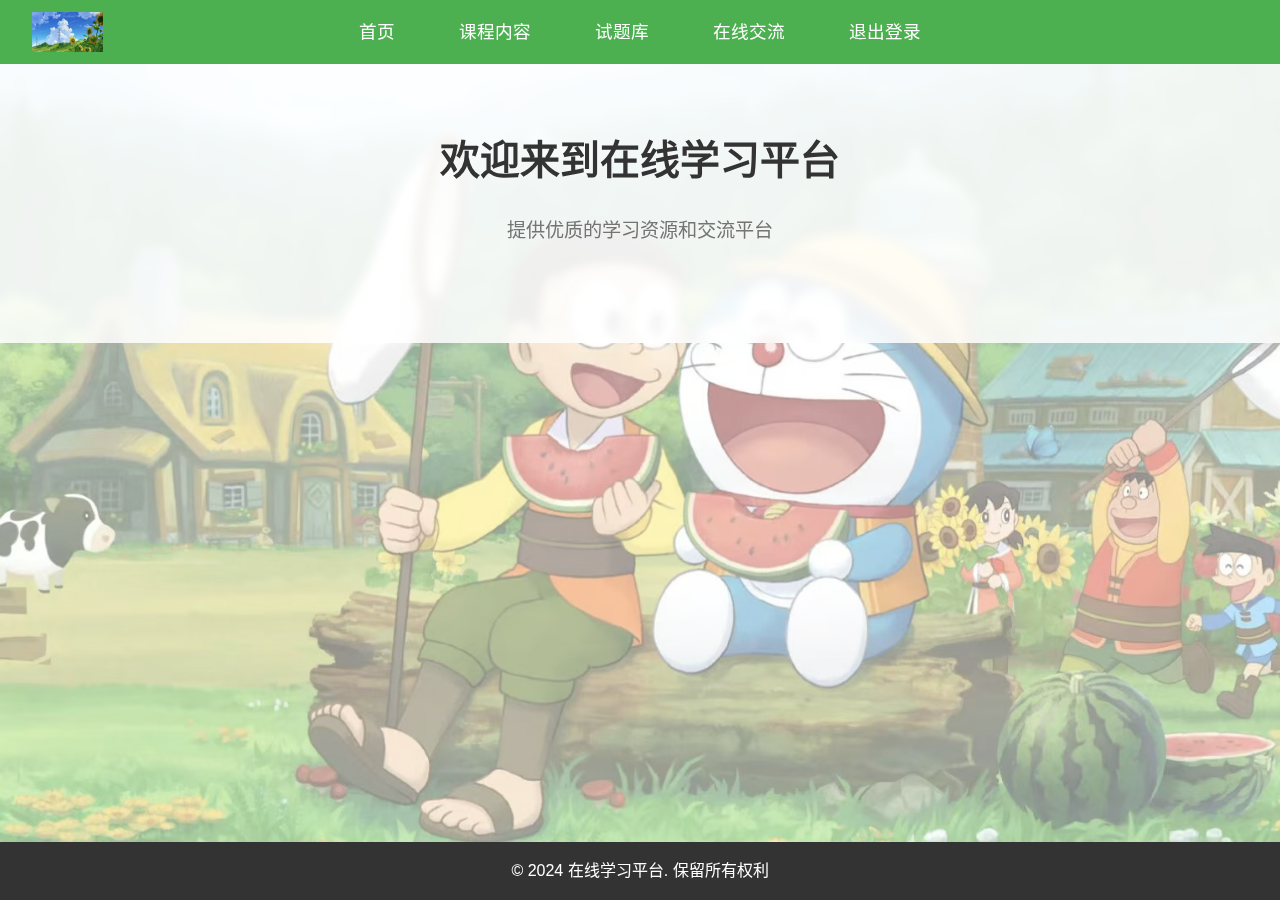
<file: index.html>
<!DOCTYPE html>
<html lang="zh-CN">
<head>
    <meta charset="UTF-8">
    <meta name="viewport" content="width=device-width, initial-scale=1.0">
    <title>在线学习平台</title>
    <link rel="stylesheet" href="styles.css">
</head>
<body>
    <header>
        <nav class="main-nav">
            <div class="logo">
                <a href="index.html">
                    <img src="logo/logo.jpg" alt="学习平台">
                </a>
            </div>
            <ul>
                <li><a href="index.html">首页</a></li>
                <li><a href="courses.html">课程内容</a></li>
                <li><a href="questions.html">试题库</a></li>
                <li><a href="chat.html">在线交流</a></li>
                <li><a href="#" onclick="logout()">退出登录</a></li>
            </ul>
        </nav>
    </header>

    <main>
        <section class="hero">
            <div class="hero-background"></div>
            <h1>欢迎来到在线学习平台</h1>
            <p>提供优质的学习资源和交流平台</p>
        </section>
    </main>

    <footer>
        <p>&copy; 2024 在线学习平台. 保留所有权利</p>
    </footer>

    <script src="script.js"></script>
    <script src="auth.js"></script>
</body>
</html>
</file>
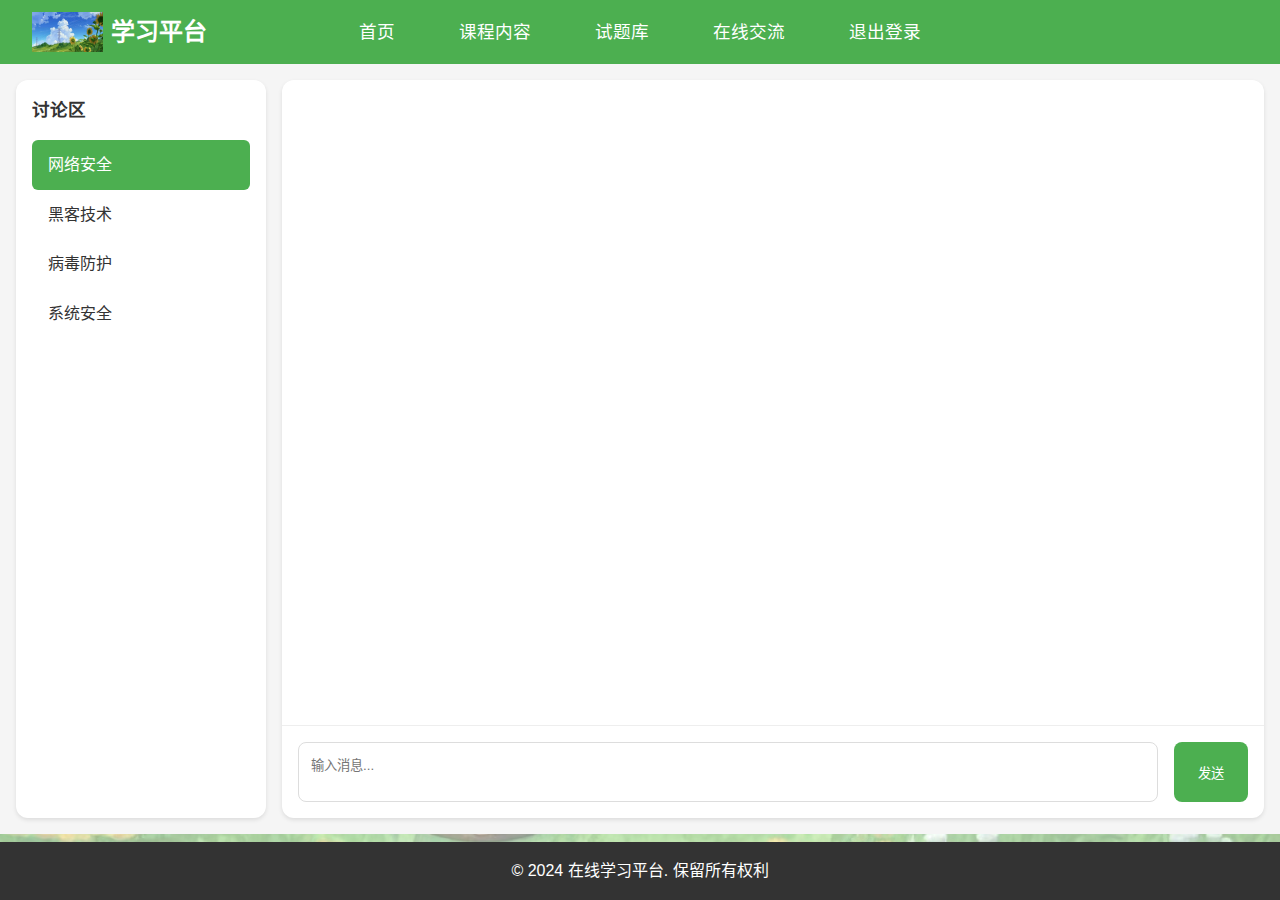
<file: chat.html>
<!DOCTYPE html>
<html lang="zh-CN">
<head>
    <meta charset="UTF-8">
    <meta name="viewport" content="width=device-width, initial-scale=1.0">
    <title>在线交流 - 在线学习平台</title>
    <link rel="stylesheet" href="styles.css">
</head>
<body>
    <header>
        <nav class="main-nav">
            <div class="logo">
                <a href="index.html">
                    <img src="logo/logo.jpg" alt="学习平台">
                    <span>学习平台</span>
                </a>
            </div>
            <ul>
                <li><a href="index.html">首页</a></li>
                <li><a href="courses.html">课程内容</a></li>
                <li><a href="questions.html">试题库</a></li>
                <li><a href="chat.html">在线交流</a></li>
                <li><a href="#" onclick="logout()">退出登录</a></li>
            </ul>
        </nav>
    </header>

    <main class="chat-container">
        <div class="chat-sidebar">
            <div class="chat-rooms">
                <h3>讨论区</h3>
                <ul>
                    <li class="active">网络安全</li>
                    <li>黑客技术</li>
                    <li>病毒防护</li>
                    <li>系统安全</li>
                </ul>
            </div>
        </div>

        <div class="chat-main">
            <div class="chat-messages" id="chatMessages">
                <!-- 消息将通过JavaScript动态加载 -->
            </div>
            <div class="chat-input">
                <textarea id="messageInput" placeholder="输入消息..."></textarea>
                <button id="sendMessage">发送</button>
            </div>
        </div>
    </main>

    <footer>
        <p>&copy; 2024 在线学习平台. 保留所有权利</p>
    </footer>

    <script src="auth.js"></script>
    <script src="chat.js"></script>
</body>
</html>
</file>
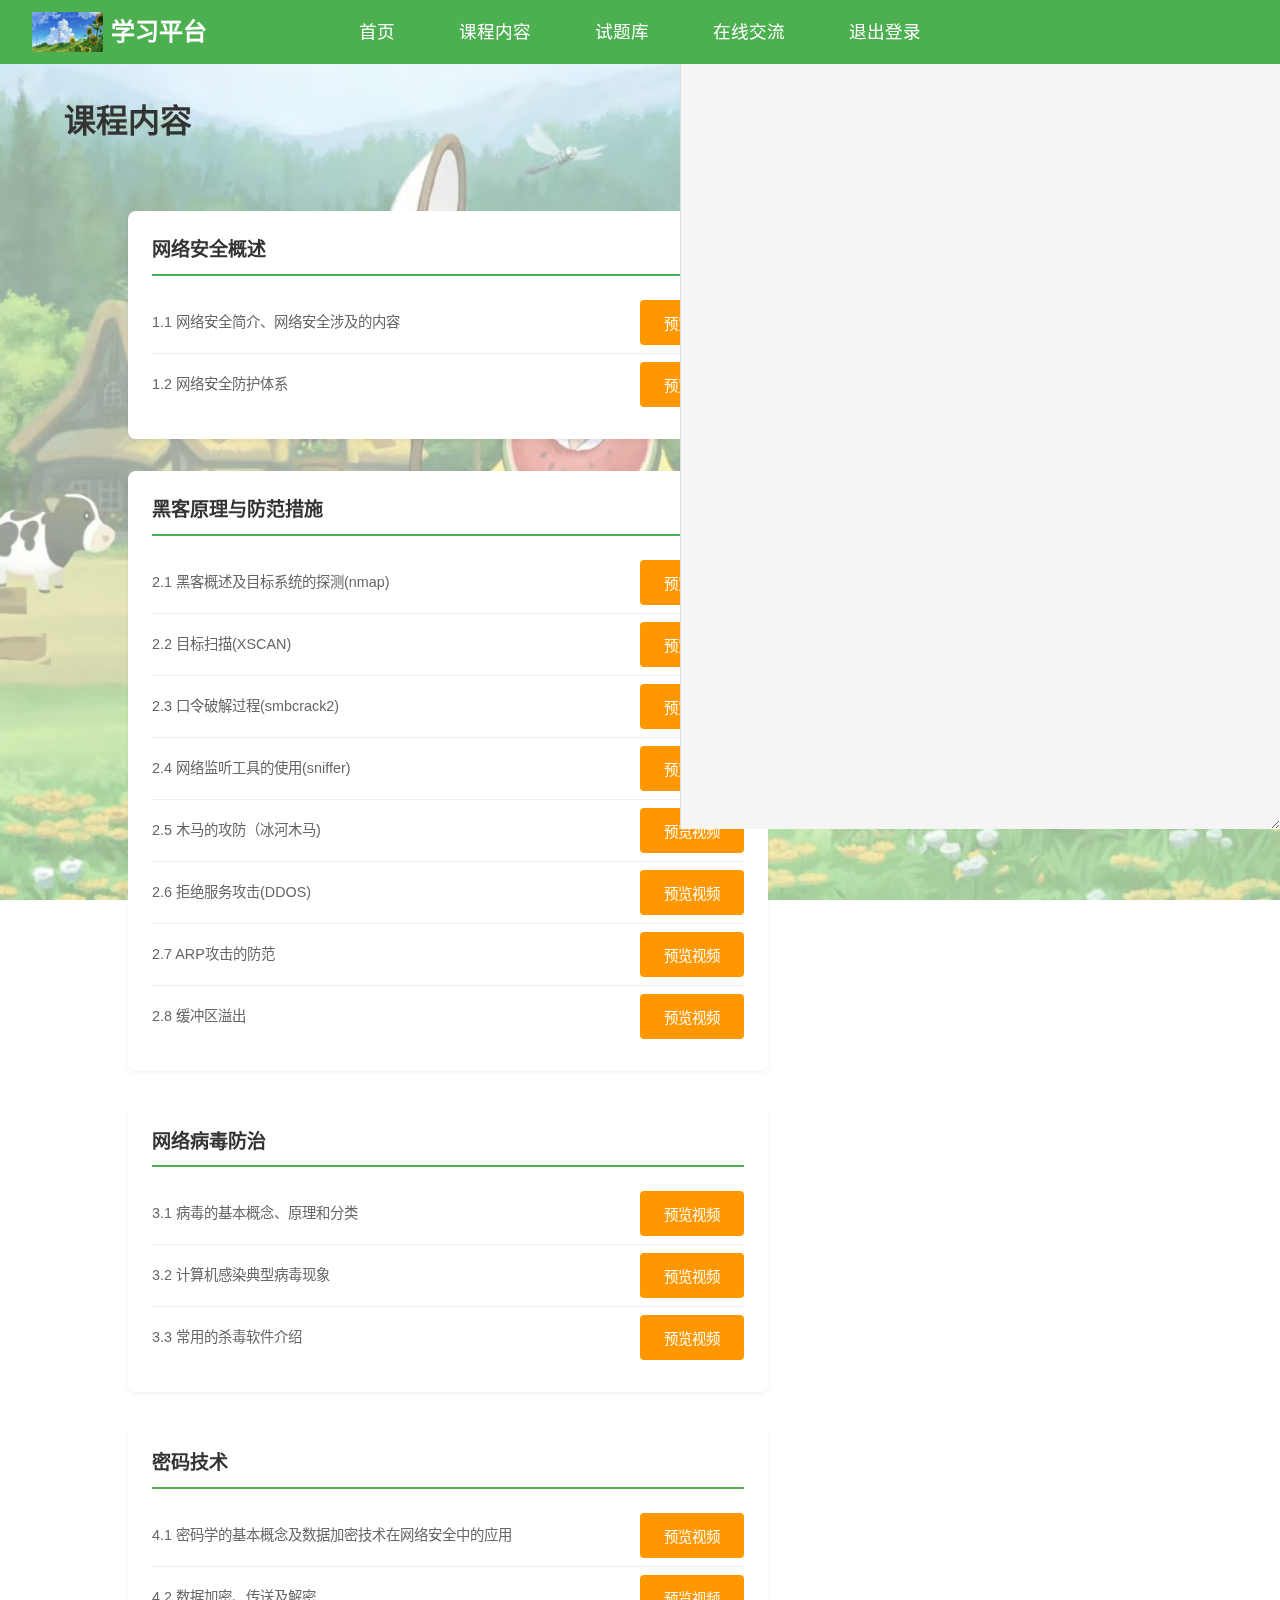
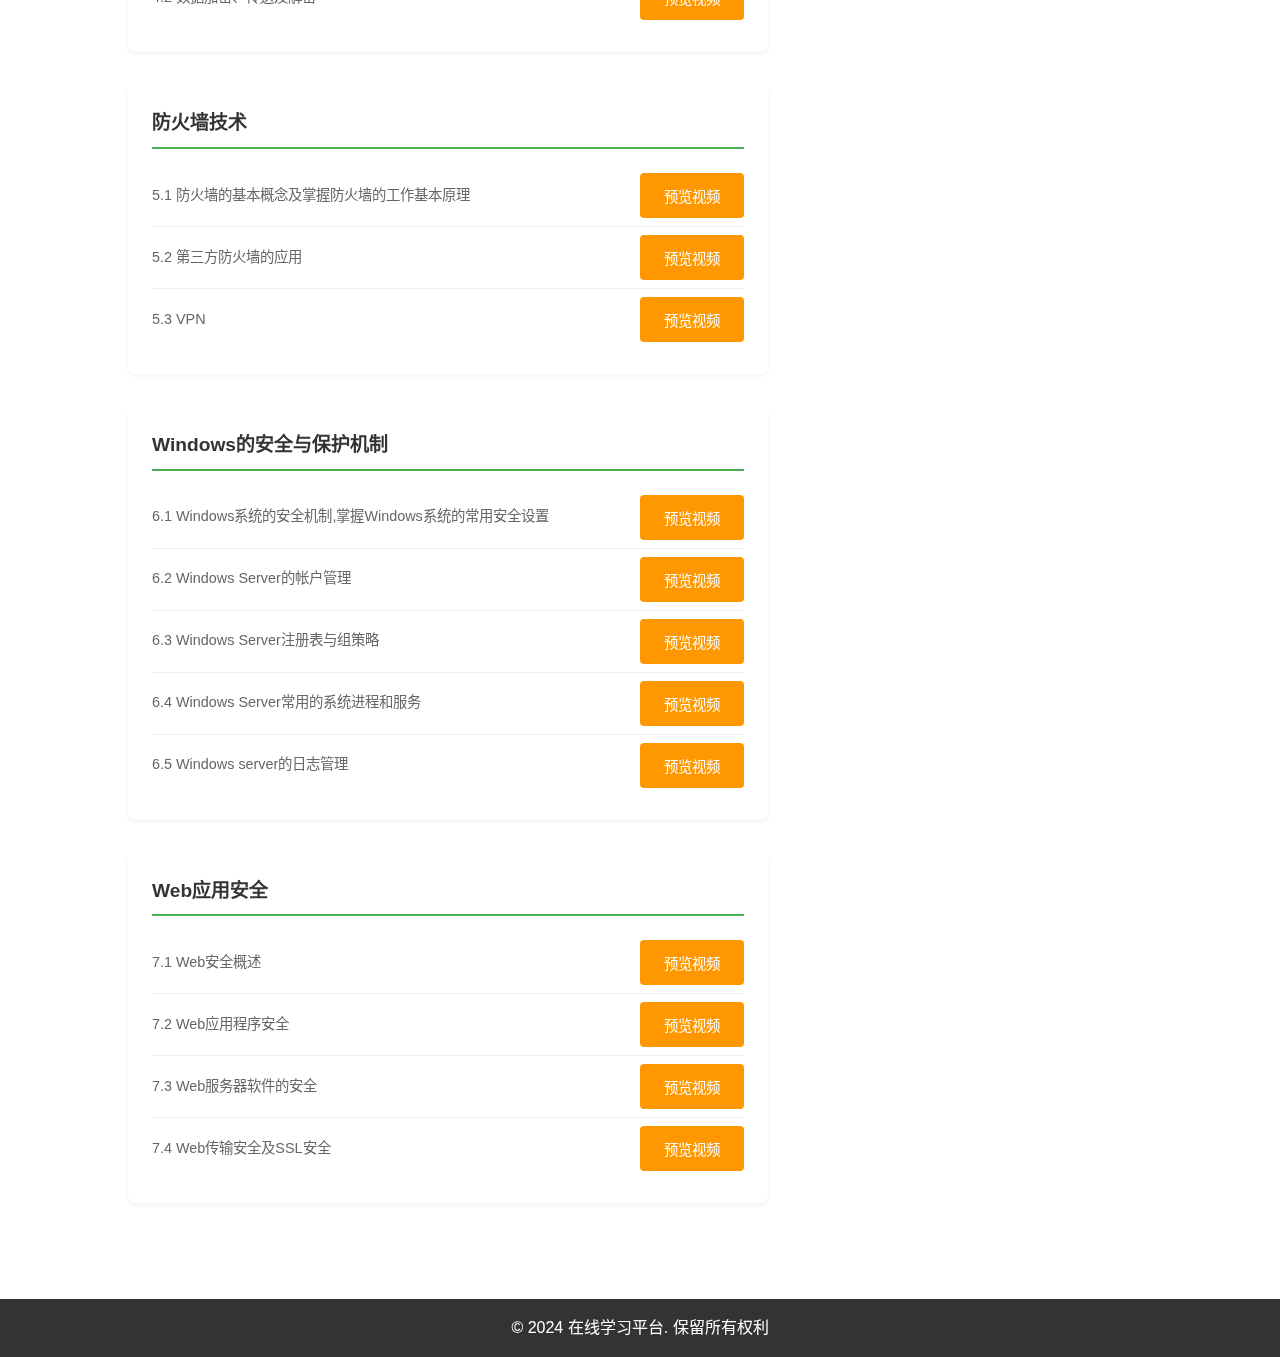
<file: courses.html>
<!DOCTYPE html>
<html lang="zh-CN">
<head>
    <meta charset="UTF-8">
    <meta name="viewport" content="width=device-width, initial-scale=1.0">
    <title>课程内容 - 在线学习平台</title>
    <link rel="stylesheet" href="styles.css">
</head>
<body>
    <header>
        <nav class="main-nav">
            <div class="logo">
                <a href="index.html">
                    <img src="logo/logo.jpg" alt="学习平台">
                    <span>学习平台</span>
                </a>
            </div>
            <ul>
                <li><a href="index.html">首页</a></li>
                <li><a href="courses.html">课程内容</a></li>
                <li><a href="questions.html">试题库</a></li>
                <li><a href="chat.html">在线交流</a></li>
                <li><a href="#" onclick="logout()">退出登录</a></li>
            </ul>
        </nav>
    </header>

    <main class="courses-page">
        <div class="content-area">
            <h1 class="page-title">课程内容</h1>
            <div class="courses-list">
                <!-- 课程内容将通过 JavaScript 动态加载 -->
            </div>
        </div>
        <div class="preview-area">
            <!-- 预览内容将在这里显示 -->
        </div>
    </main>

    <footer>
        <p>&copy; 2024 在线学习平台. 保留所有权利</p>
    </footer>

    <script src="auth.js"></script>
    <script src="courses.js"></script>
</body>
</html>
</file>
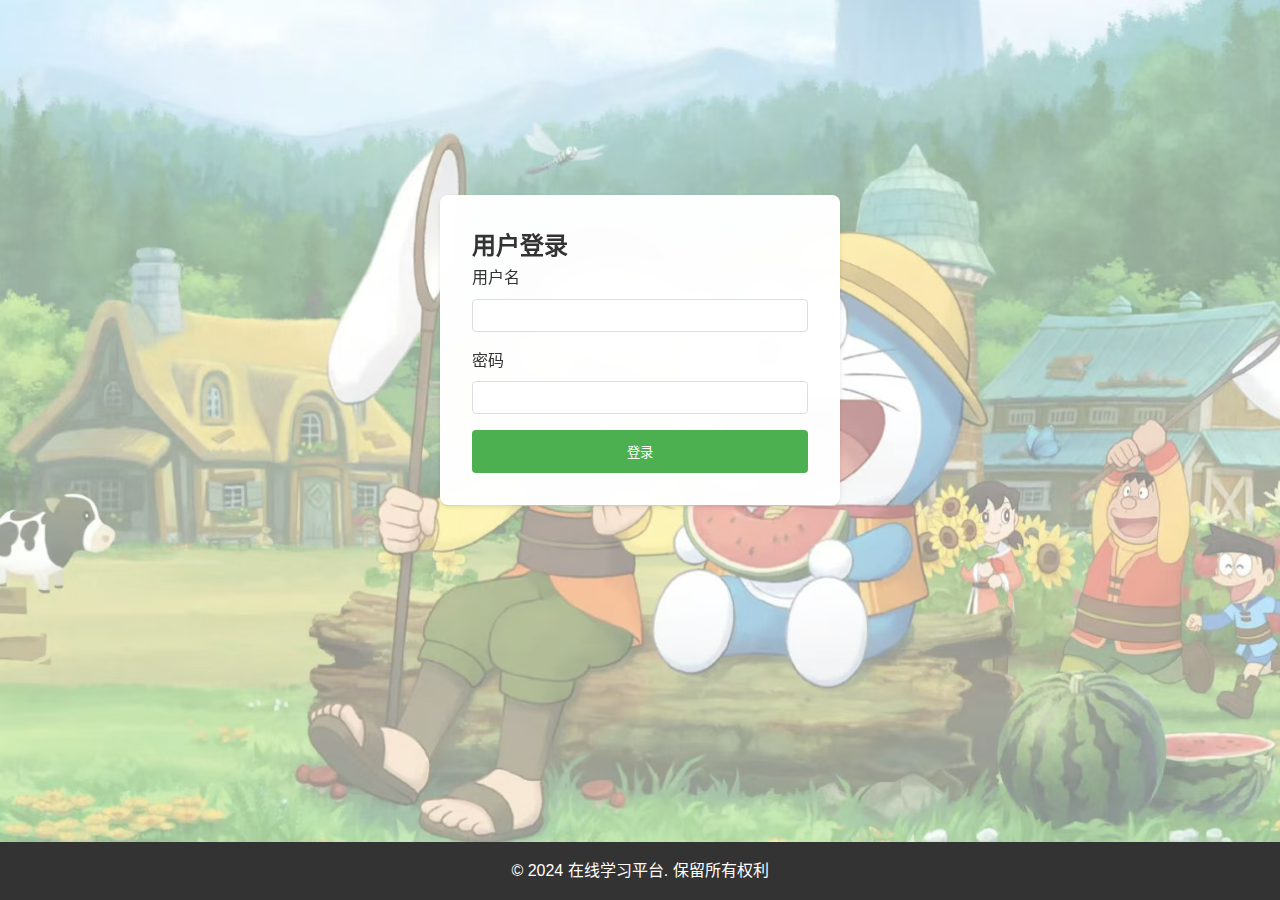
<file: login.html>
<!DOCTYPE html>
<html lang="zh-CN">
<head>
    <meta charset="UTF-8">
    <meta name="viewport" content="width=device-width, initial-scale=1.0">
    <title>登录 - 在线学习平台</title>
    <link rel="stylesheet" href="styles.css">
</head>
<body>
    <main class="login-container">
        <div class="login-box">
            <h2>用户登录</h2>
            <form id="loginForm">
                <div class="form-group">
                    <label for="username">用户名</label>
                    <input type="text" id="username" required>
                </div>
                <div class="form-group">
                    <label for="password">密码</label>
                    <input type="password" id="password" required>
                </div>
                <button type="submit">登录</button>
            </form>
        </div>
    </main>

    <footer>
        <p>&copy; 2024 在线学习平台. 保留所有权利</p>
    </footer>

    <script src="auth.js"></script>
</body>
</html>
</file>
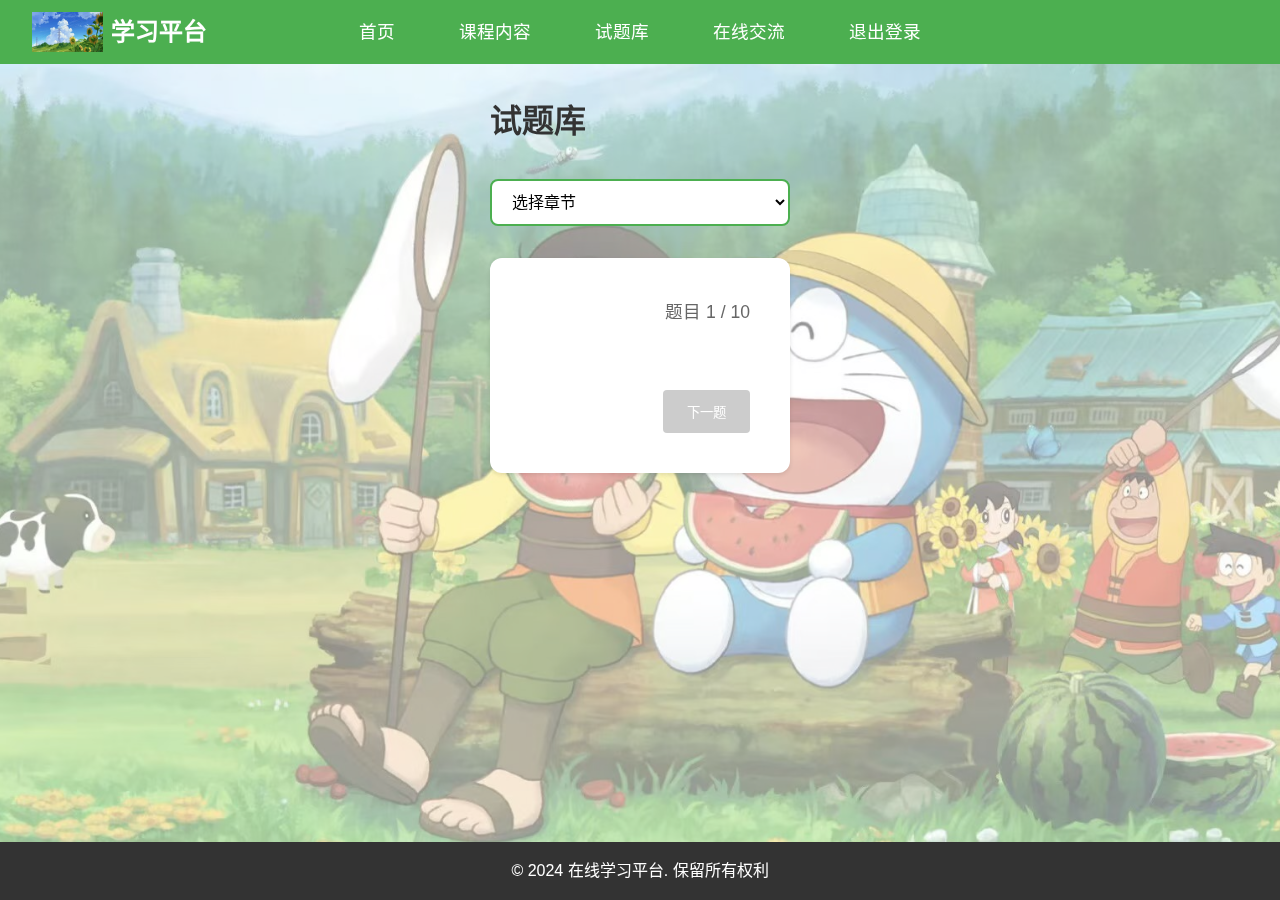
<file: questions.html>
<!DOCTYPE html>
<html lang="zh-CN">
<head>
    <meta charset="UTF-8">
    <meta name="viewport" content="width=device-width, initial-scale=1.0">
    <title>试题库 - 在线学习平台</title>
    <link rel="stylesheet" href="styles.css">
</head>
<body>
    <header>
        <nav class="main-nav">
            <div class="logo">
                <a href="index.html">
                    <img src="logo/logo.jpg" alt="学习平台">
                    <span>学习平台</span>
                </a>
            </div>
            <ul>
                <li><a href="index.html">首页</a></li>
                <li><a href="courses.html">课程内容</a></li>
                <li><a href="questions.html">试题库</a></li>
                <li><a href="chat.html">在线交流</a></li>
                <li><a href="#" onclick="logout()">退出登录</a></li>
            </ul>
        </nav>
    </header>

    <main class="questions-container">
        <h1>试题库</h1>
        <div class="question-filters">
            <select id="subject">
                <option value="">选择章节</option>
                <option value="1">第一章 网络安全概述</option>
                <option value="2">第二章 黑客原理与防范措施</option>
                <option value="3">第三章 网络病毒防治</option>
                <option value="4">第四章 防火墙技术</option>
                <option value="5">第五章 密码技术</option>
                <option value="6">第六章 网络攻击与防御</option>
                <option value="7">第七章 Web应用安全</option>
            </select>
        </div>
        <div id="questions-list">
            <div class="quiz-window" id="quizWindow">
                <div class="quiz-content" id="quizContent">
                    <div class="quiz-progress">
                        题目 <span id="currentQuestion">1</span> / <span id="totalQuestions">10</span>
                    </div>
                    <div class="question-text" id="questionText"></div>
                    <div class="options" id="options"></div>
                    <div class="quiz-controls">
                        <button id="nextQuestion" disabled>下一题</button>
                        <button id="submitQuiz" style="display: none;" disabled>提交</button>
                    </div>
                </div>
                <div class="quiz-result" id="quizResult" style="display: none;">
                    <h3>测试结果</h3>
                    <p>得分：<span id="score">0</span></p>
                </div>
            </div>
        </div>
    </main>

    <footer>
        <p>&copy; 2024 在线学习平台. 保留所有权利</p>
    </footer>


    <script src="quiz.js"></script>
</body>
</html>
</file>
<file: styles.css>
* {
    margin: 0;
    padding: 0;
    box-sizing: border-box;
}

body {
    font-family: 'Microsoft YaHei', sans-serif;
    line-height: 1.6;
    color: #333333;
    min-height: 100vh;
    display: flex;
    flex-direction: column;
    position: relative;
    background-image: url('logo/背景.jpg');
    background-size: cover;
    background-position: center;
    background-attachment: fixed;
}

/* 添加一个遮罩层使内容更易读 */
body::before {
    content: '';
    position: fixed;
    top: 0;
    left: 0;
    width: 100%;
    height: 100%;
    background-color: rgba(255, 255, 255, 0.50);
    z-index: -1;
}

.main-nav {
    background-color: #4CAF50;
    padding: 1rem;
    display: flex;
    justify-content: center;
    align-items: center;
    width: 100%;
    height: 64px;
}

.logo {
    font-size: 1.5rem;
    font-weight: bold;
    margin-right: 3rem;
    position: absolute;
    left: 2rem;
}

.logo a {
    text-decoration: none;
    display: flex;
    align-items: center;
    color: white;
}

.logo img {
    height: 40px;
    width: auto;
    vertical-align: middle;
    margin-right: 0.5rem;
}

.main-nav ul {
    display: flex;
    list-style: none;
    margin-left: 0;
    padding-left: 0;
    gap: 2rem;
}

.main-nav ul li a {
    color: white;
    text-decoration: none;
    padding: 0.5rem 1rem;
    font-size: 1.1rem;
}

.main-nav ul li a:hover {
    background-color: #45a049;
    border-radius: 4px;
}

.hero {
    text-align: center;
    padding: 4rem 2rem;
    position: relative;
    overflow: hidden;
    margin: 0;
    background-color: rgba(255, 255, 255, 0.85);
    backdrop-filter: blur(5px);
}

.hero h1 {
    color: #333;
    font-size: 2.5rem;
    margin-bottom: 1.5rem;
    animation: fadeInUp 0.8s ease;
}

.hero p {
    color: #666;
    font-size: 1.2rem;
    margin-bottom: 2rem;
    opacity: 0.9;
    animation: fadeInUp 0.8s ease 0.2s both;
}

.hero-buttons {
    display: flex;
    gap: 1rem;
    justify-content: center;
    animation: fadeInUp 0.8s ease 0.4s both;
}

.cta-button {
    display: inline-flex;
    align-items: center;
    gap: 0.5rem;
    padding: 1rem 2rem;
    border-radius: 50px;
    background: white;
    color: #4CAF50;
    text-decoration: none;
    font-weight: 500;
    transition: all 0.3s ease;
    box-shadow: 0 4px 6px rgba(0,0,0,0.1);
}

.cta-button:hover {
    transform: translateY(-2px);
    box-shadow: 0 6px 12px rgba(0,0,0,0.15);
}

.cta-button.secondary {
    background: rgba(255,255,255,0.1);
    color: white;
}

.features {
    display: flex;
    justify-content: center;
    gap: 2rem;
    padding: 2rem;
    flex-wrap: wrap;
}

.feature-card {
    background-color: white;
    padding: 2rem;
    border-radius: 8px;
    box-shadow: 0 4px 8px rgba(0,0,0,0.1);
    text-align: center;
    flex: 1;
    min-width: 300px;
    max-width: 500px;
    backdrop-filter: blur(10px);
    background-color: rgba(255, 255, 255, 0.95);
}

.feature-card:hover {
    transform: translateY(-5px);
    box-shadow: 0 8px 15px rgba(0,0,0,0.1);
}

.feature-card i {
    color: #4CAF50;
    margin-bottom: 1.5rem;
}

.feature-card h3 {
    margin-bottom: 1rem;
    color: #333;
}

.feature-card p {
    color: #666;
    line-height: 1.6;
}

@keyframes fadeInUp {
    from {
        opacity: 0;
        transform: translateY(20px);
    }
    to {
        opacity: 1;
        transform: translateY(0);
    }
}

footer {
    text-align: center;
    padding: 1rem;
    background-color: #333;
    color: white;
    margin-top: auto;
    width: 100%;
}

.login-container {
    display: flex;
    justify-content: center;
    align-items: center;
    min-height: calc(100vh - 200px);
    background-color: transparent;
}

.login-box {
    background-color: rgba(255, 255, 255, 0.98);
    backdrop-filter: blur(10px);
    padding: 2rem;
    border-radius: 8px;
    box-shadow: 0 2px 4px rgba(0,0,0,0.1);
    width: 100%;
    max-width: 400px;
}

.form-group {
    margin-bottom: 1rem;
}

.form-group label {
    display: block;
    margin-bottom: 0.5rem;
}

.form-group input {
    width: 100%;
    padding: 0.5rem;
    border: 1px solid #ddd;
    border-radius: 4px;
}

.login-box button {
    width: 100%;
    padding: 0.75rem;
    background-color: #4CAF50;
    color: white;
    border: none;
    border-radius: 4px;
    cursor: pointer;
}

.login-box button:hover {
    background-color: #45a049;
}

.admin-controls {
    display: none;
    background-color: #f8f9fa;
    padding: 1rem;
    margin: 1rem 0;
    border-radius: 4px;
}

.admin-controls.visible {
    display: block;
}

/* 响应式布局调整 */
@media (max-width: 768px) {
    main {
        padding: 0 0.5rem;
    }
    
    .hero {
        margin: 1rem 0;
        padding: 2rem 1rem;
    }
    
    .features {
        padding: 1rem;
    }
    
    .feature-card {
        min-width: 100%;
    }
} 

/* 课程页面样式 */
.courses-page {
    display: flex;
    max-width: none;
    margin: 0;
    padding: 0;
    padding-left: 2rem;
}

.content-area {
    flex: 1;
    padding: 2rem;
    max-width: 800px;
}

.preview-area {
    width: 600px;
    height: 85vh;
    position: fixed;
    right: 0;
    top: 64px;
    background: #f5f5f5;
    border-left: 1px solid #ddd;
    padding: 1rem;
    overflow-y: auto;
    display: flex;
    flex-direction: column;
    resize: vertical;
    min-height: calc(85vh - 64px);
    max-height: calc(100vh - 64px);
}

.page-title {
    text-align: left;
    margin-bottom: 2rem;
    color: #333;
    font-size: 2rem;
}

.course-filters {
    display: flex;
    gap: 1rem;
    margin-bottom: 2rem;
    justify-content: center;
}

.course-filters select {
    padding: 0.5rem;
    border: 1px solid #ddd;
    border-radius: 4px;
    min-width: 150px;
}

.courses-list {
    margin: 0 0 0 2rem;
    padding: 2rem;
}

.course-item {
    margin-bottom: 2rem;
    max-width: 800px;
    background: #fff;
    padding: 1.5rem;
    border-radius: 8px;
    box-shadow: 0 2px 4px rgba(0,0,0,0.05);
}

.course-header {
    border-bottom: 2px solid #4CAF50;
    margin-bottom: 1rem;
    padding-bottom: 0.5rem;
    display: flex;
    align-items: center;
}

.course-title {
    font-size: 1.2rem;
    color: #333;
    margin: 0;
    font-weight: 600;
}

.content-list {
    list-style: none;
    margin: 0;
    padding: 0;
}

.content-item {
    display: flex;
    align-items: center;
    justify-content: space-between;
    padding: 0.5rem 0;
    color: #666;
    font-size: 0.9rem;
    transition: color 0.3s ease;
    border-bottom: 1px solid #eee;
}

.content-item:last-child {
    border-bottom: none;
}

.content-title {
    flex: 1;
}

.preview-button {
    display: inline-flex;
    padding: 0.75rem 1.5rem;
    border: none;
    border-radius: 4px;
    cursor: pointer;
    align-items: center;
    justify-content: center;
    gap: 0.5rem;
    font-size: 0.9rem;
    transition: all 0.3s ease;
    background-color: #FF9800;
    color: white;
    min-width: 100px;
}

.preview-button:hover {
    background-color: #F57C00;
    transform: translateY(-1px);
    box-shadow: 0 2px 4px rgba(0,0,0,0.1);
}

.close-button {
    display: block;
    width: 100%;
    padding: 0.75rem;
    margin-top: 1rem;
    border: none;
    border-radius: 4px;
    background-color: #666;
    color: white;
    cursor: pointer;
    transition: background-color 0.3s ease;
}

.close-button:hover {
    background-color: #555;
}

/* 模块网格样式 */
.modules-grid {
    display: grid;
    grid-template-columns: repeat(2, 1fr);
    gap: 1rem;
    margin: 1rem 0;
}

.module-card {
    background: #f8f9fa;
    border-radius: 8px;
    padding: 1rem;
    display: flex;
    flex-direction: column;
    gap: 0.5rem;
}

.module-title {
    font-size: 1rem;
    color: #333;
    margin: 0;
}

.module-description {
    font-size: 0.9rem;
    color: #666;
    margin: 0;
    flex-grow: 1;
}

.module-download {
    background: #4CAF50;
    color: white;
    border: none;
    border-radius: 4px;
    padding: 0.5rem;
    cursor: pointer;
    display: flex;
    align-items: center;
    justify-content: center;
    gap: 0.5rem;
    transition: background-color 0.3s ease;
}

.module-download:hover {
    background-color: #45a049;
}

/* 响应式调整 */
@media (max-width: 768px) {
    .modules-grid {
        grid-template-columns: 1fr;
    }
}

/* 资源卡片新样式 */
.file-type-badge {
    position: absolute;
    top: 1rem;
    left: 1rem;
    background: #ff9800;
    color: white;
    padding: 0.25rem 0.75rem;
    border-radius: 20px;
    font-size: 0.875rem;
}

.resource-meta {
    margin: 1rem 0;
    color: #666;
    font-size: 0.9rem;
}

.file-info {
    display: flex;
    align-items: center;
    gap: 0.5rem;
} 

/* 模态框样式 */
.course-modal {
    width: 100%;
    height: 100%;
    background: white;
    display: block;
    z-index: 1000;
}

.modal-content {
    background: white;
    border-radius: 0;
    width: 100%;
    height: 100%;
    display: flex;
    flex-direction: column;
    overflow: auto;
}

.modal-header {
    padding: 1rem;
    border-bottom: 1px solid #eee;
    display: flex;
    justify-content: space-between;
    align-items: center;
    flex-shrink: 0;
}

.modal-header button {
    background: none;
    border: none;
    font-size: 1.5rem;
    cursor: pointer;
    padding: 0.5rem;
}

.modal-body {
    padding: 1rem;
    flex: 1;
    overflow-y: auto;
    display: flex;
    flex-direction: column;
}

.modal-body embed {
    border: none;
    width: 100%;
    flex: 1;
    min-height: 500px;
} 

/* 遮罩层 */
.modal-overlay {
    display: none;
} 

/* 自定义滚动条样式 */
::-webkit-scrollbar {
    width: 8px;
}

::-webkit-scrollbar-track {
    background: #f1f1f1;
    border-radius: 4px;
}

::-webkit-scrollbar-thumb {
    background: #888;
    border-radius: 4px;
}

::-webkit-scrollbar-thumb:hover {
    background: #555;
} 

/* 试题库样式 */
.quiz-window {
    background: white;
    padding: 2.5rem;
    border-radius: 12px;
    box-shadow: 0 2px 4px rgba(0,0,0,0.1);
    max-width: 800px;
    margin: 2rem auto;
    transition: all 0.3s ease;
}

.quiz-progress {
    text-align: right;
    color: #666;
    margin-bottom: 2rem;
    font-size: 1.1rem;
}

.question-text {
    font-size: 1.2rem;
    margin-bottom: 2rem;
    color: #333;
    line-height: 1.6;
    font-weight: 500;
}

.options {
    display: flex;
    flex-direction: column;
    gap: 1rem;
    margin-bottom: 2rem;
}

.option-button {
    padding: 1.2rem 1.5rem;
    border: 1px solid #ddd;
    border-radius: 8px;
    background: white;
    cursor: pointer;
    text-align: left;
    transition: all 0.3s ease;
    font-size: 1.1rem;
    position: relative;
    overflow: hidden;
}

.option-button:hover {
    background: #f8f9fa;
    border-color: #4CAF50;
    transform: translateY(-1px);
    box-shadow: 0 2px 4px rgba(0,0,0,0.05);
}

.option-button.selected {
    background: #4CAF50;
    color: white;
    border-color: #4CAF50;
    font-weight: 500;
    box-shadow: 0 2px 8px rgba(76,175,80,0.3);
}

.quiz-controls {
    margin-top: 2rem;
    display: flex;
    justify-content: flex-end;
    gap: 1rem;
} 

.quiz-controls button {
    padding: 0.75rem 1.5rem;
    background-color: #4CAF50;
    color: white;
    border: none;
    border-radius: 4px;
    cursor: pointer;
    transition: background-color 0.3s ease;
}

.quiz-controls button:disabled {
    background-color: #ccc;
    cursor: not-allowed;
}

.quiz-controls button:not(:disabled):hover {
    background-color: #45a049;
}

.quiz-result {
    text-align: center;
    padding: 2rem;
}

.quiz-result h3 {
    margin-bottom: 1rem;
    color: #333;
}

.quiz-result p {
    font-size: 1.5rem;
    margin-bottom: 2rem;
}

.score-number {
    font-size: 2.5rem;
    font-weight: bold;
    color: #4CAF50;
    margin-bottom: 2rem;
}

.score-evaluation {
    font-size: 1.5rem;
    color: #333;
    margin-bottom: 2rem;
}

.quiz-result-buttons {
    display: flex;
    justify-content: center;
    gap: 1rem;
}

.quiz-controls-button {
    padding: 0.75rem 1.5rem;
    background-color: #4CAF50;
    color: white;
    border: none;
    border-radius: 4px;
    cursor: pointer;
    transition: background-color 0.3s ease;
}

.quiz-controls-button:hover {
    background-color: #45a049;
}

.quiz-controls-button.secondary {
    background-color: #666;
}

.quiz-controls-button.secondary:hover {
    background-color: #555;
} 

/* 试题库容器样式优化 */
.questions-container {
    max-width: 1200px;
    margin: 0 auto;
    padding: 2rem;
}

/* 选择章节样式优化 */
.question-filters {
    margin: 2rem 0;
    text-align: center;
}

.question-filters select {
    width: 300px;
    padding: 0.75rem 1rem;
    font-size: 1rem;
    border: 2px solid #4CAF50;
    border-radius: 8px;
    background-color: white;
    cursor: pointer;
    transition: all 0.3s ease;
}

.question-filters select:hover {
    border-color: #45a049;
    box-shadow: 0 2px 4px rgba(0,0,0,0.1);
}

.question-filters select:focus {
    outline: none;
    border-color: #45a049;
    box-shadow: 0 2px 8px rgba(0,0,0,0.1);
} 

/* 聊天室样式 */
.chat-container {
    display: flex;
    height: calc(100vh - 130px);
    padding: 1rem;
    gap: 1rem;
    background: #f5f5f5;
}

.chat-sidebar {
    width: 250px;
    background: white;
    border-radius: 12px;
    padding: 1rem;
    display: flex;
    flex-direction: column;
    box-shadow: 0 2px 4px rgba(0,0,0,0.1);
}

.chat-rooms h3 {
    margin-bottom: 1rem;
    color: #333;
    font-size: 1.1rem;
}

.chat-rooms ul {
    list-style: none;
    padding: 0;
}

.chat-rooms li {
    padding: 0.75rem 1rem;
    border-radius: 6px;
    cursor: pointer;
    transition: all 0.3s ease;
}

.chat-rooms li:hover,
.chat-rooms li.active {
    background: #4CAF50;
    color: white;
}

.chat-main {
    flex: 1;
    background: white;
    border-radius: 12px;
    display: flex;
    flex-direction: column;
    box-shadow: 0 2px 4px rgba(0,0,0,0.1);
}

.chat-messages {
    flex: 1;
    padding: 1.5rem;
    overflow-y: auto;
    display: flex;
    flex-direction: column;
    gap: 1rem;
}

.chat-input {
    padding: 1rem;
    border-top: 1px solid #eee;
    display: flex;
    gap: 1rem;
}

.chat-input textarea {
    flex: 1;
    padding: 0.75rem;
    border: 1px solid #ddd;
    border-radius: 8px;
    resize: none;
    height: 60px;
    font-family: inherit;
}

.chat-input button {
    padding: 0 1.5rem;
    background: #4CAF50;
    color: white;
    border: none;
    border-radius: 8px;
    cursor: pointer;
    transition: background-color 0.3s ease;
}

.chat-input button:hover {
    background: #45a049;
} 

/* 消息样式 */
.message {
    max-width: 80%;
    padding: 1rem;
    border-radius: 12px;
    background: #f5f5f5;
    margin: 0.5rem 0;
    animation: fadeIn 0.3s ease;
}

.message.self {
    background: #e3f2fd;
    align-self: flex-end;
    border-bottom-right-radius: 4px;
}

.message-header {
    display: flex;
    justify-content: space-between;
    align-items: center;
    margin-bottom: 0.5rem;
    font-size: 0.9rem;
    color: #666;
}

.message-user {
    font-weight: 500;
    color: #4CAF50;
}

.message-time {
    font-size: 0.8rem;
}

.message-text {
    line-height: 1.5;
    word-break: break-word;
}

.message-status {
    font-size: 0.8rem;
    color: #999;
    text-align: right;
    margin-top: 0.25rem;
}

@keyframes fadeIn {
    from {
        opacity: 0;
        transform: translateY(10px);
    }
    to {
        opacity: 1;
        transform: translateY(0);
    }
}
</file>
